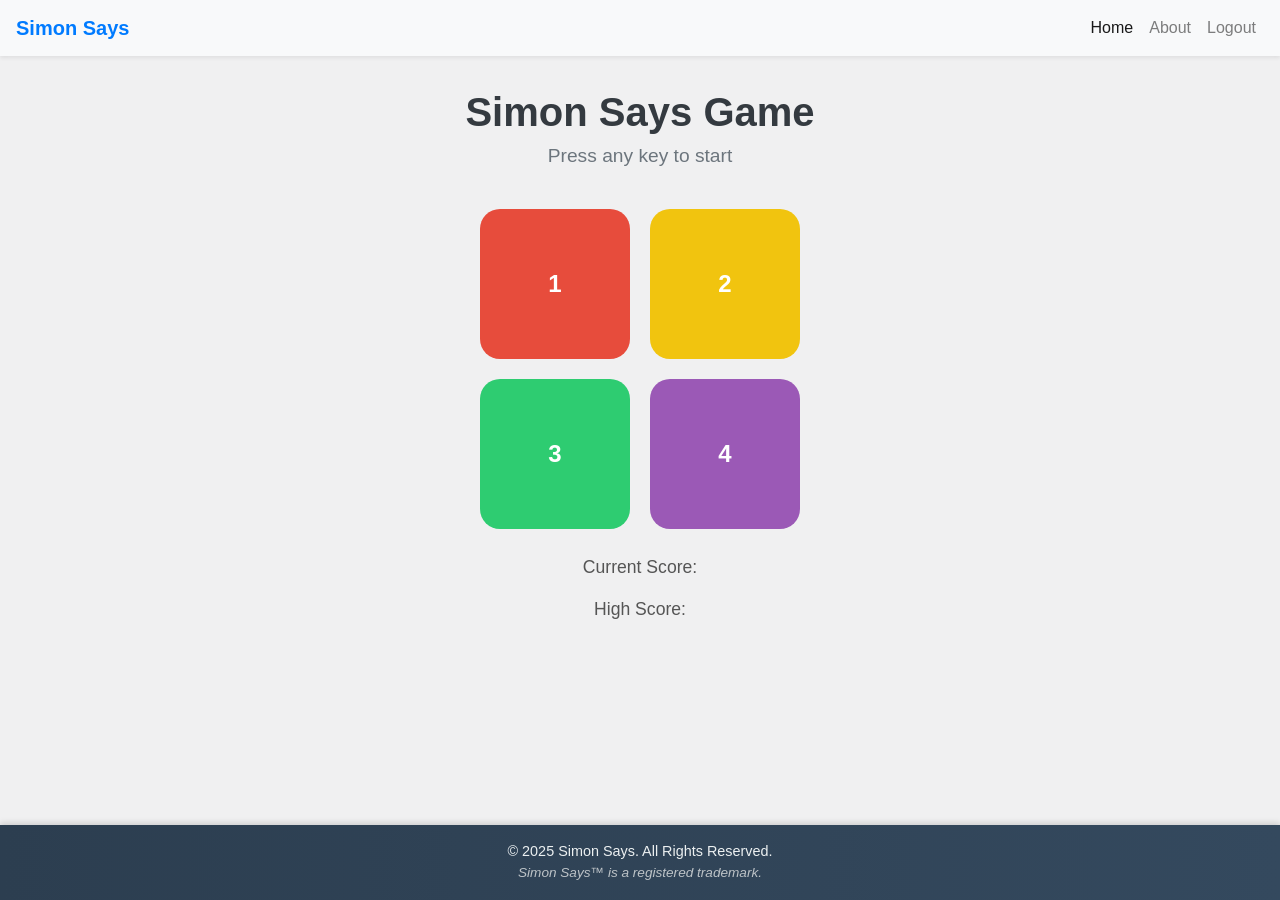
<file: index.html>
<!DOCTYPE html>
<html lang="en">

<head>
    <meta charset="UTF-8">
    <meta name="viewport" content="width=device-width, initial-scale=1.0">
    <title>Simon Says Game</title>

    <!-- Bootstrap CSS -->
    <link href="https://stackpath.bootstrapcdn.com/bootstrap/4.5.2/css/bootstrap.min.css" rel="stylesheet">
    <!-- Custom CSS -->
    <link rel="stylesheet" href="style.css">
    
</head>

<body>

    <!-- Navbar -->
    <nav class="navbar navbar-expand-lg navbar-light bg-light shadow-sm">
        <a class="navbar-brand font-weight-bold text-primary" href="#">Simon Says</a>
        <button class="navbar-toggler" type="button" data-toggle="collapse" data-target="#navbarNav"
            aria-controls="navbarNav" aria-expanded="false" aria-label="Toggle navigation">
            <span class="navbar-toggler-icon"></span>
        </button>
    
        <div class="collapse navbar-collapse" id="navbarNav">
            <ul class="navbar-nav ml-auto">
                <li class="nav-item active"><a class="nav-link" href="index1.html">Home</a></li>
                <li class="nav-item"><a class="nav-link" href="about.html">About</a></li>
                <li class="nav-item"><a class="nav-link" href="login.html">Logout</a></li>
    
    
    
            </ul>
        </div>
    </nav>

    <!-- Game -->
    <div class="container">
    <h1 class="colorful">
        <span>S</span><span>i</span><span>m</span><span>o</span><span>n</span>
        <span>S</span><span>a</span><span>y</span><span>s</span>
        <span>G</span><span>a</span><span>m</span><span>e</span>
    </h1>
        <h2>Press any key to start</h2>

        <div class="btn-container">
            <div class="line-one">
                <div class="btn red" id="red">1</div>
                <div class="btn yellow" id="yellow">2</div>
            </div>
            <div class="line-two">
                <div class="btn green" id="green">3</div>
                <div class="btn purple" id="purple">4</div>
            </div>
        </div>
    </div>
    <div class="scoreboard">
        <p>Current Score: <span id=  "score" ></span></p>
        <p>High Score: <span id="high-score"></span></p>
    </div>


    <!-- jQuery and Bootstrap JS -->
    <script src="https://code.jquery.com/jquery-3.5.1.slim.min.js"></script>
    <script src="https://cdn.jsdelivr.net/npm/bootstrap@4.5.2/dist/js/bootstrap.bundle.min.js"></script>
    <script src="app1.js"></script>
</body>
<footer>
    <p>&copy; 2025 Simon Says. All Rights Reserved. <br>
        <span class="trademark">Simon Says™ is a registered trademark.</span>
    </p>
</footer>

<style>
    footer {
        position: fixed;
        bottom: 0;
        left: 0;
        width: 100%;
        background: linear-gradient(90deg, #2c3e50, #34495e);
        color: #ecf0f1;
        text-align: center;
        padding: 12px 10px;
        font-size: 0.9rem;
        box-shadow: 0 -2px 6px rgba(0, 0, 0, 0.15);
    }

    footer p {
        margin: 4px 0;
    }

    .trademark {
        font-style: italic;
        font-size: 0.85rem;
        color: #bdc3c7;
    }

    body {
        margin: 0;
        padding-bottom: 60px;
        /* prevents content from overlapping footer */
    }
</style>


</html>
</file>
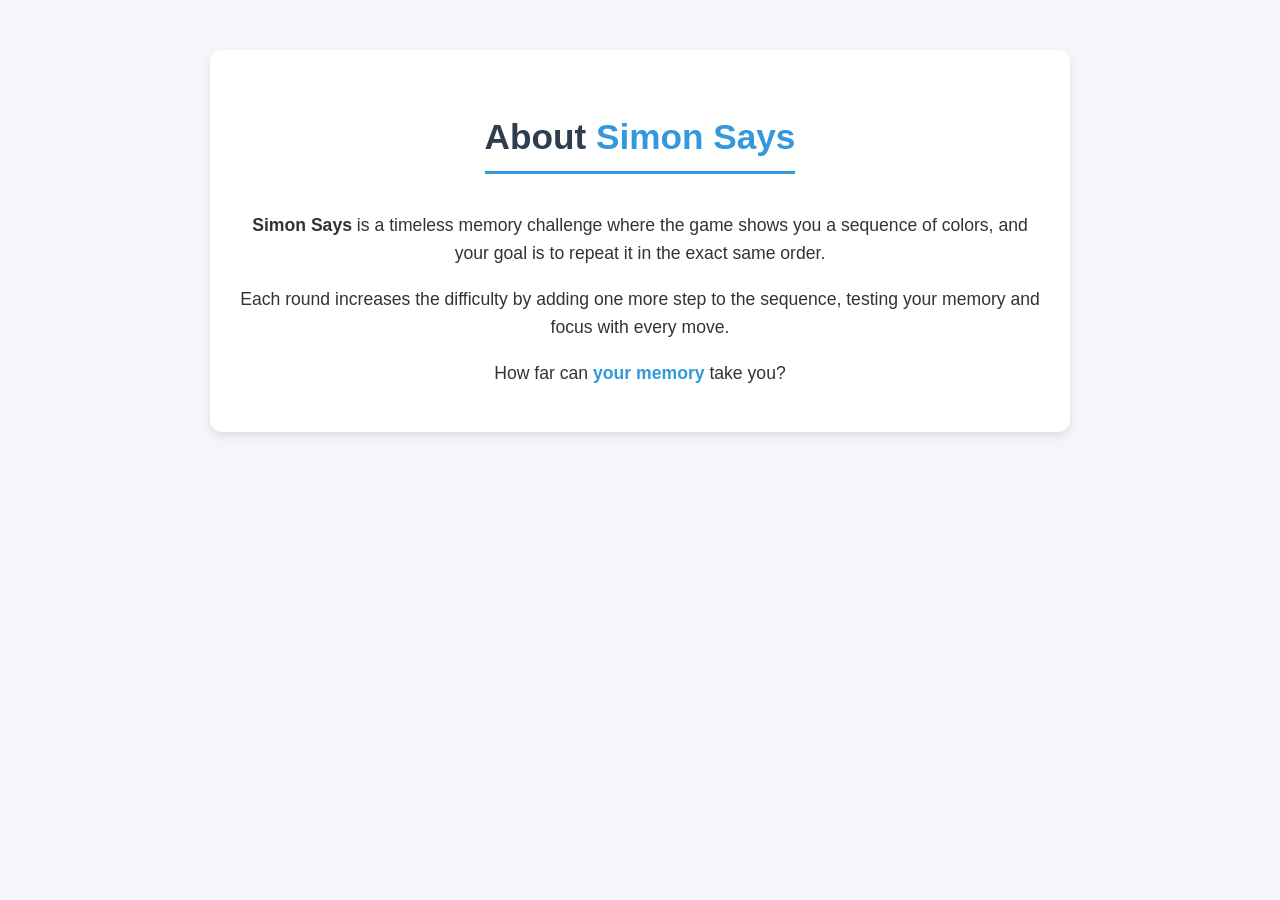
<file: about.html>
<!DOCTYPE html>
<html lang="en">

<head>
    <meta charset="UTF-8">
    <meta name="viewport" content="width=device-width, initial-scale=1.0">
    <title>About the Game</title>
    <style>
        body {
            font-family: Arial, sans-serif;
            line-height: 1.6;
            margin: 0;
            padding: 0;
            background: #f4f6f9;
            color: #333;
        }

        .about-section {
            max-width: 800px;
            margin: 50px auto;
            padding: 30px;
            background: #fff;
            border-radius: 12px;
            box-shadow: 0 4px 10px rgba(0, 0, 0, 0.1);
            text-align: center;
        }

        .about-section h1 {
            font-size: 2.2rem;
            color: #2c3e50;
            margin-bottom: 20px;
            border-bottom: 3px solid #3498db;
            display: inline-block;
            padding-bottom: 5px;
        }

        .about-section p {
            font-size: 1.1rem;
            margin-bottom: 15px;
        }

        .highlight {
            color: #3498db;
            font-weight: bold;
        }
    </style>
</head>

<body>
    <div id="navbar"></div>
    <section class="about-section">
        <h1>About <span class="highlight">Simon Says</span></h1>
        <p>
            <strong>Simon Says</strong> is a timeless memory challenge where the game
            shows you a sequence of colors, and your goal is to repeat it
            in the exact same order.
        </p>
        <p>
            Each round increases the difficulty by adding one more step to the
            sequence, testing your memory and focus with every move.
        </p>
        <p>
            How far can <span class="highlight">your memory</span> take you?
        </p>
    </section>
    <script>
        fetch("navbar.html")
            .then(response =>response.text)
            .then(data =>{
                document.getElementById(navbar).innerHTML=data;
            })
        
    </script>
</body>

</html>
</file>
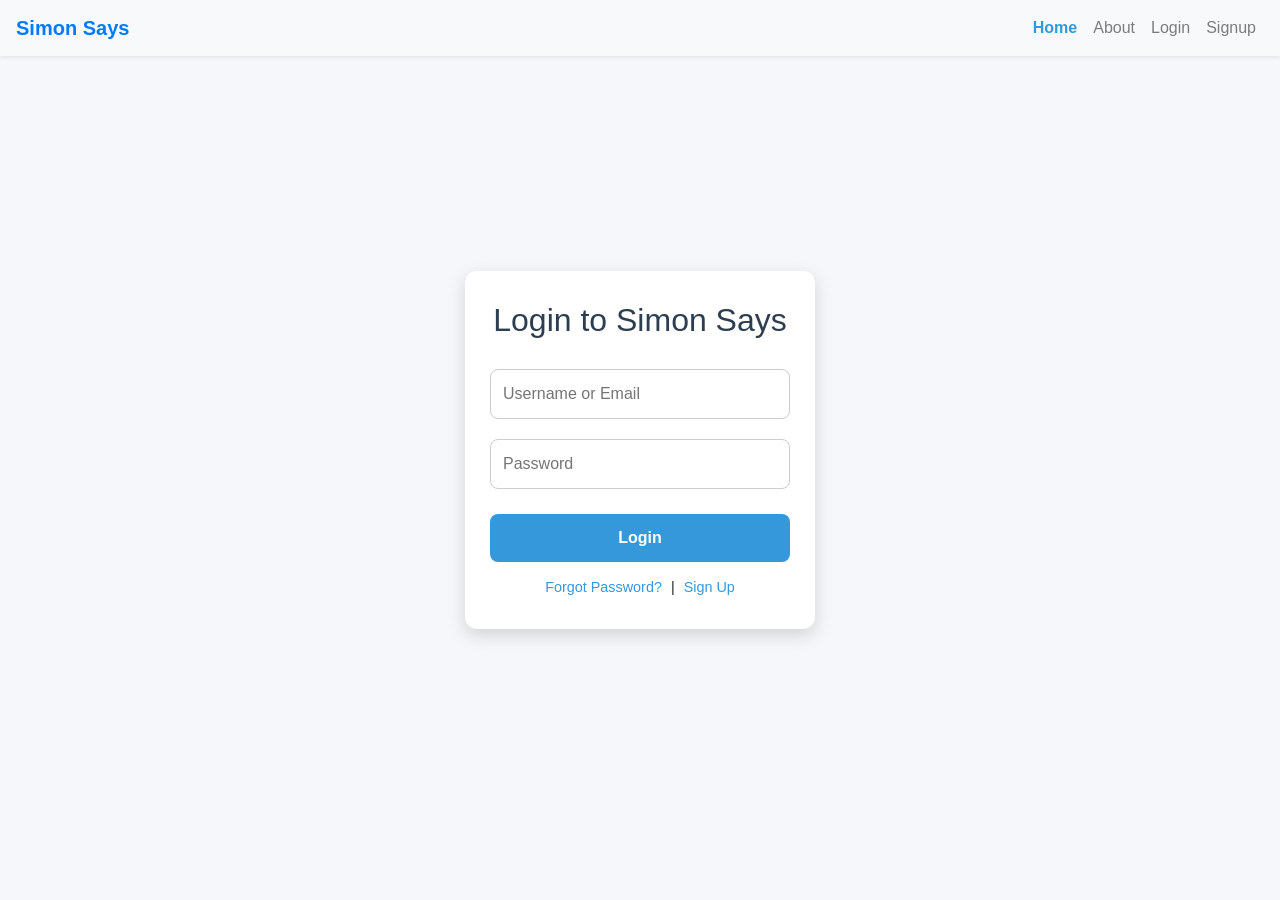
<file: login.html>
<!DOCTYPE html>
<html lang="en">

<head>
    <meta charset="UTF-8">
    <meta name="viewport" content="width=device-width, initial-scale=1.0">
    <title>Login - Simon Says</title>
    <link rel="stylesheet" href="login.css">

</head>

<body>
    <div id="navbar"></div>
    <div class="login-container">
        <h2>Login to Simon Says</h2>
        <form>
            <input type="text" placeholder="Username or Email" required>
            <input type="password" placeholder="Password" required>
            <button type="submit">Login</button>
            <div class="links">
                <a href="#">Forgot Password?</a> |
                <a href="signup.html">Sign Up</a>
            </div>
        </form>
    </div>
<script>
    fetch("navbar.html")
        .then(response => response.text())
        .then(data => {
            document.getElementById("navbar").innerHTML = data;
        });
</script>
</body>

</html>
</file>
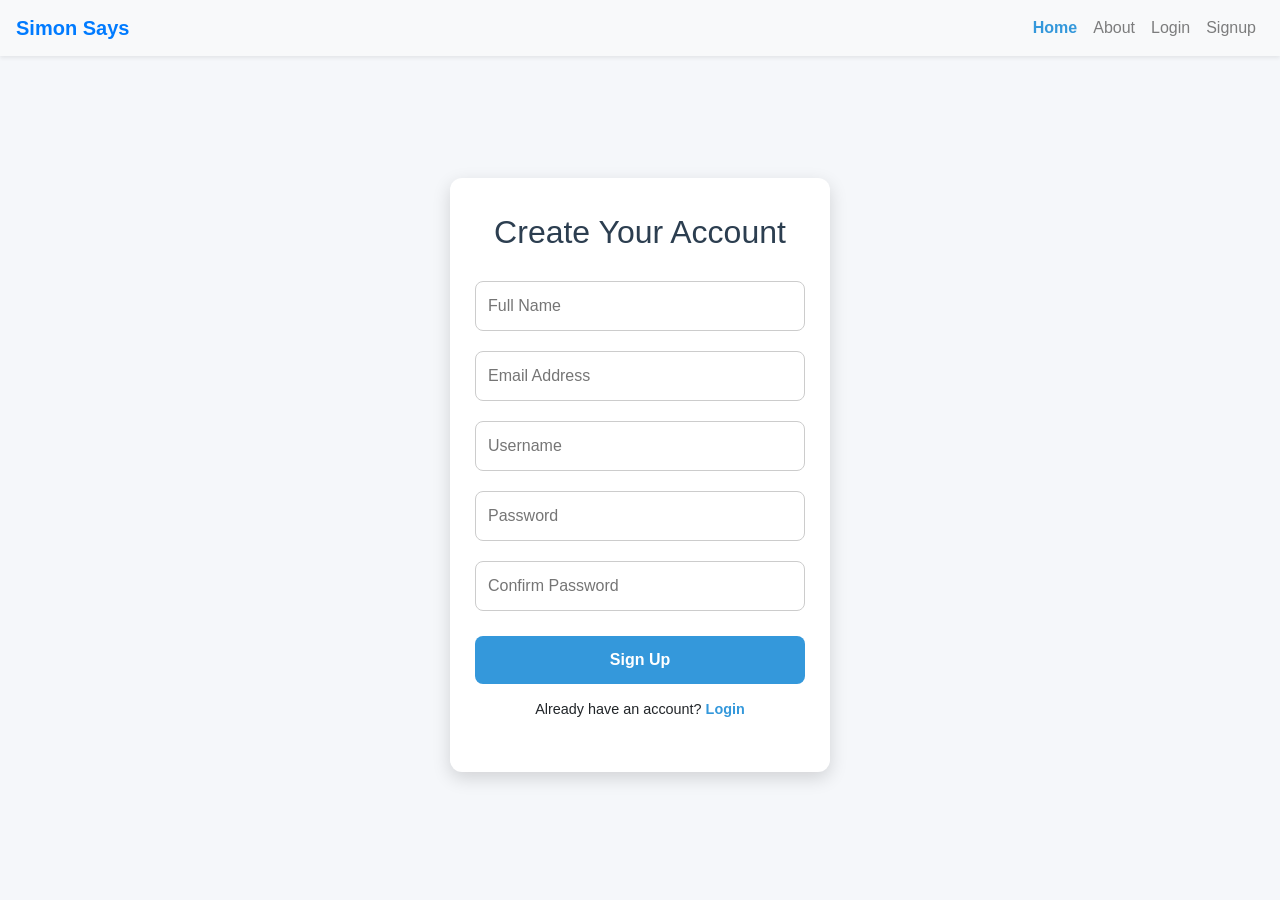
<file: signup.html>
<!DOCTYPE html>
<html lang="en">

<head>
    <meta charset="UTF-8">
    <meta name="viewport" content="width=device-width, initial-scale=1.0">
    <title>Sign Up - Simon Says</title>
    <link rel="stylesheet" href="signup.css">
    <!-- Bootstrap CSS -->
    <link href="https://stackpath.bootstrapcdn.com/bootstrap/4.5.2/css/bootstrap.min.css" rel="stylesheet">
    <!-- Custom CSS -->
</head>

<body>
<div id="navbar"></div>
    <div class="signup-container">
        <h2>Create Your Account</h2>
        <form>
            <input type="text" placeholder="Full Name" required>
            <input type="email" placeholder="Email Address" required>
            <input type="text" placeholder="Username" required>
            <input type="password" placeholder="Password" required>
            <input type="password" placeholder="Confirm Password" required>
            <button type="submit">Sign Up</button>
            <div class="links">
                <p>Already have an account? <a href="login.html">Login</a></p>
            </div>
        </form>
    </div>
    
    <script>
        fetch("navbar.html")
            .then(response => response.text())
            .then(data => {
                document.getElementById("navbar").innerHTML = data;
            });
    </script>

</body>

</html>
</file>
<file: style.css>
/* General Page Styling */
body {
    font-family: 'Segoe UI', Tahoma, Geneva, Verdana, sans-serif;
    text-align: center;
    background: #f0f0f1;
    margin: 0;
    padding: 0;
}

/* Headings */
h1 {
    font-size: 2.5rem;
    margin-top: 2rem;
    color: #343a40;
    font-weight: bold;
}

h2 {
    font-size: 1.2rem;
    color: #6c757d;
    margin-bottom: 2rem;
}

/* Game Container */
.btn-container {
    display: flex;
    flex-direction: column;
    align-items: center;
    margin-top: 2rem; 
}

/* Button Rows */
.line-one,
.line-two {
    display: flex;
}

/* Game Buttons */
.btn-container .btn {
    width: 150px;
    height: 150px;
    margin: 10px;
    border-radius: 20px;
    cursor: pointer;
    font-size: 1.5rem;
    font-weight: bold;
    color: white;
    display: flex;
    justify-content: center;
    align-items: center;
    transition: transform 0.15s ease-in-out, box-shadow 0.2s ease-in-out;
}

/* Colors */
.red {
    background: #e74c3c;
}

.yellow {
    background: #f1c40f;
    color: #333;
}

.green {
    background: #2ecc71;
}

.purple {
    background: #9b59b6;
}

/* Hover + Click Effects */
.btn-container .btn:hover {
    transform: scale(1.05);
    box-shadow: 0 0 20px rgba(0, 0, 0, 0.2);
}

.btn-container .btn:active {
    transform: scale(0.95);
    box-shadow: 0 0 10px rgba(0, 0, 0, 0.3) inset;
}
.flash{
    background-color:yellow;
    box-shadow:0 0 20px pink;
}
.userflash{
    background-color: lightblue;
}
p{
    text-align: center;
}
.scoreboard {
    margin: 15px 0;
    font-size: 1.1rem;
    color: #555;
}

.scoreboard span {
    font-weight: bold;
    color: #3498db;
}
</file>
<file: login.css>
/* Reset default margin & font */
body {
    font-family: Arial, sans-serif;
    background: linear-gradient(to bottom right, #eef3f9, #dbe9f4);
    margin: 0;
    display: flex;
    justify-content: center;
    align-items: center;
    height: 100vh;
}

/* Login card container */
.login-container {
    background: #fff;
    padding: 30px 25px;
    border-radius: 12px;
    box-shadow: 0 6px 18px rgba(0, 0, 0, 0.15);
    width: 350px;
    text-align: center;
}

/* Heading */
.login-container h2 {
    margin-bottom: 20px;
    color: #2c3e50;
}

/* Input fields */
.login-container input {
    width: 100%;
    padding: 12px;
    margin: 10px 0;
    border: 1px solid #ccc;
    border-radius: 8px;
    font-size: 1rem;
    transition: border 0.3s, box-shadow 0.3s;
}

.login-container input:focus {
    border-color: #3498db;
    box-shadow: 0 0 6px rgba(52, 152, 219, 0.3);
    outline: none;
}

/* Login button */
.login-container button {
    width: 100%;
    padding: 12px;
    margin-top: 15px;
    background: #3498db;
    color: #fff;
    font-size: 1rem;
    font-weight: bold;
    border: none;
    border-radius: 8px;
    cursor: pointer;
    transition: background 0.3s, transform 0.2s;
}

.login-container button:hover {
    background: #2980b9;
    transform: translateY(-2px);
}

/* Links */
.login-container .links {
    margin-top: 15px;
    font-size: 0.9rem;
}

.login-container .links a {
    color: #3498db;
    text-decoration: none;
    margin: 0 5px;
    transition: color 0.3s;
}

.login-container .links a:hover {
    text-decoration: underline;
    color: #2980b9;
}
</file>
<file: signup.css>
/* Reset & background */
body {
    font-family: Arial, sans-serif;
    background: linear-gradient(to bottom right, #eef3f9, #dbe9f4);
    margin: 0;
    display: flex;
    justify-content: center;
    align-items: center;
    height: 100vh;
}

/* Signup form card */
.signup-container {
    background: #fff;
    padding: 35px 25px;
    border-radius: 12px;
    box-shadow: 0 6px 18px rgba(0, 0, 0, 0.15);
    width: 380px;
    text-align: center;
}

/* Heading */
.signup-container h2 {
    margin-bottom: 20px;
    color: #2c3e50;
}

/* Input fields */
.signup-container input {
    width: 100%;
    padding: 12px;
    margin: 10px 0;
    border: 1px solid #ccc;
    border-radius: 8px;
    font-size: 1rem;
    transition: border 0.3s, box-shadow 0.3s;
}

.signup-container input:focus {
    border-color: #3498db;
    box-shadow: 0 0 6px rgba(52, 152, 219, 0.3);
    outline: none;
}

/* Button */
.signup-container button {
    width: 100%;
    padding: 12px;
    margin-top: 15px;
    background: #3498db;
    color: #fff;
    font-size: 1rem;
    font-weight: bold;
    border: none;
    border-radius: 8px;
    cursor: pointer;
    transition: background 0.3s, transform 0.2s;
}

.signup-container button:hover {
    background: #2980b9;
    transform: translateY(-2px);
}

/* Links */
.signup-container .links {
    margin-top: 15px;
    font-size: 0.9rem;
}

.signup-container .links a {
    color: #3498db;
    text-decoration: none;
    font-weight: bold;
}

.signup-container .links a:hover {
    text-decoration: underline;
    color: #2980b9;
}
</file>
